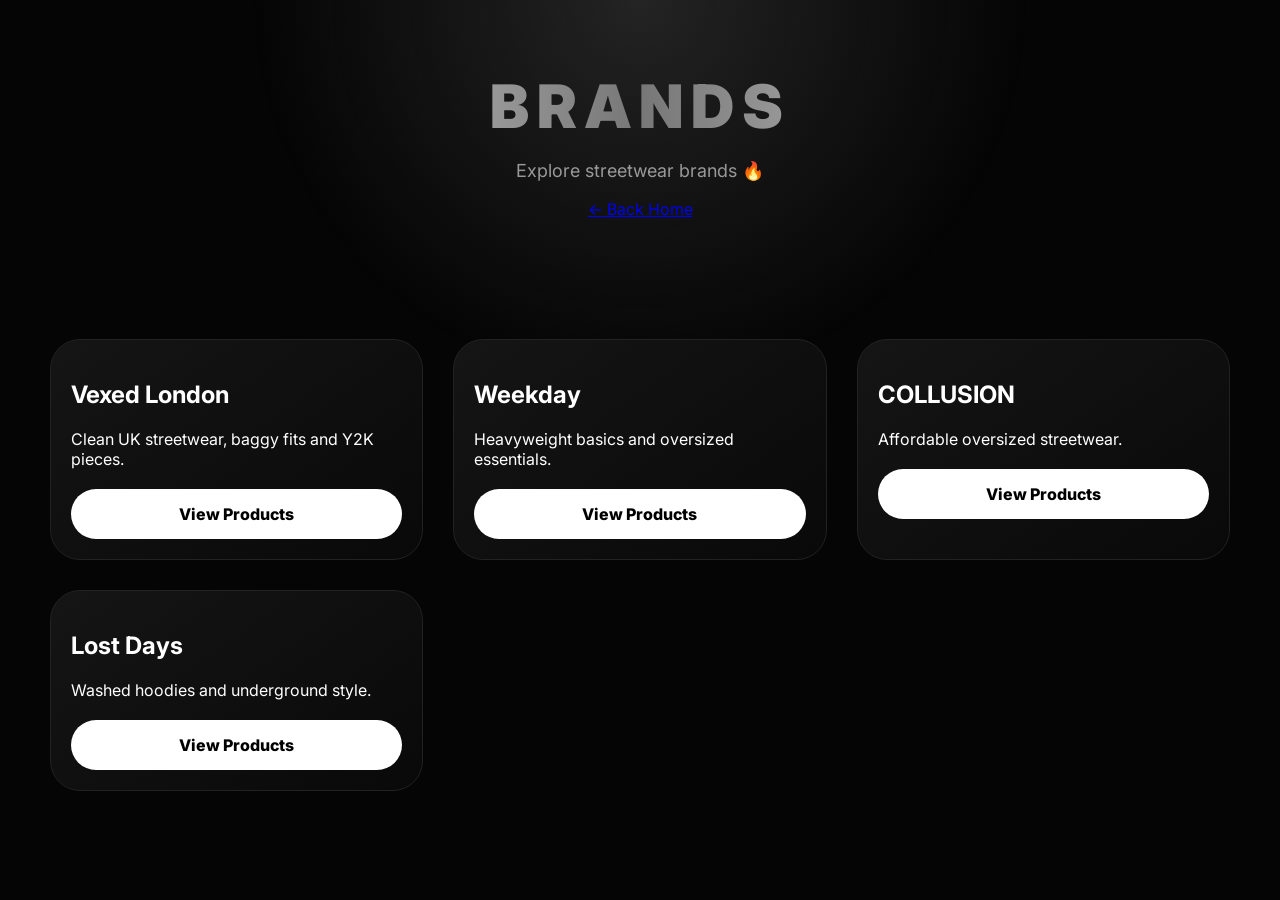
<file: brands.html>
<!DOCTYPE html>
<html>

<head>

<title>Brands | VROOM</title>

<link rel="stylesheet" href="style.css">

</head>


<body>


<header>

<h1>BRANDS</h1>

<p>Explore streetwear brands 🔥</p>

<a href="index.html">
← Back Home
</a>

</header>



<div class="cards">


<div class="card">

<h2>Vexed London</h2>

<p>
Clean UK streetwear, baggy fits and Y2K pieces.
</p>

<a href="joggers.html">
View Products
</a>

</div>



<div class="card">

<h2>Weekday</h2>

<p>
Heavyweight basics and oversized essentials.
</p>

<a href="tshirts.html">
View Products
</a>

</div>



<div class="card">

<h2>COLLUSION</h2>

<p>
Affordable oversized streetwear.
</p>

<a href="joggers.html">
View Products
</a>

</div>



<div class="card">

<h2>Lost Days</h2>

<p>
Washed hoodies and underground style.
</p>

<a href="hoodies.html">
View Products
</a>

</div>



</div>


</body>

</html>
</file>
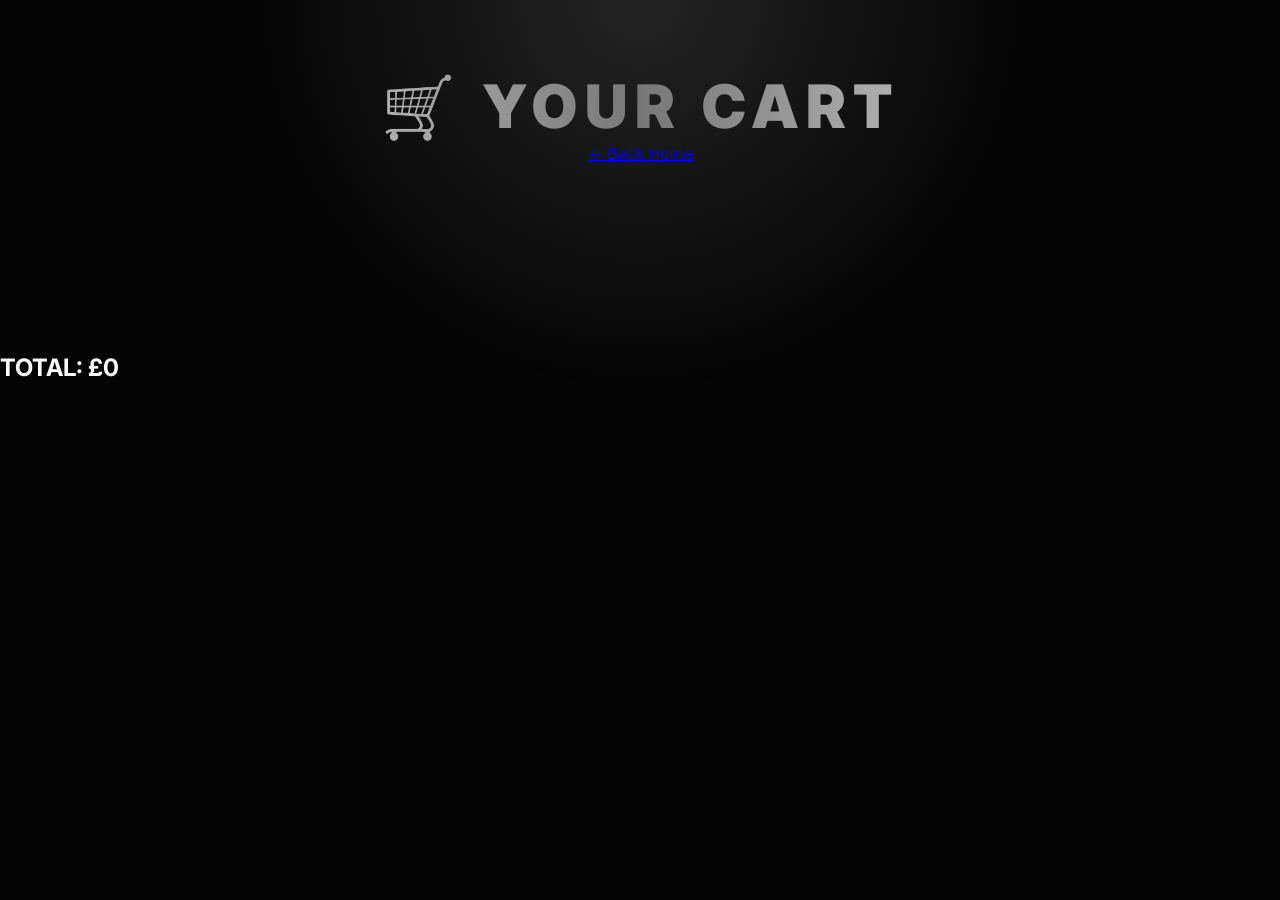
<file: cart.html>
<!DOCTYPE html>
<html>

<head>

<title>Cart | VROOM</title>

<link rel="stylesheet" href="style.css">

</head>


<body>


<header>

<h1>🛒 YOUR CART</h1>

<a href="index.html">
← Back Home
</a>

</header>



<div class="cards" id="cart-container"></div>



<h2 id="total"></h2>



<script>


let cart =
JSON.parse(localStorage.getItem("cart")) || [];


let container =
document.getElementById("cart-container");


let total = 0;



cart.forEach(item=>{


total += item.price;



container.innerHTML += `

<div class="card">

<img src="${item.image}">

<h3>${item.name}</h3>

<p class="brand">
${item.brand}
</p>

<p class="price">
£${item.price}
</p>

</div>

`;


});



document.getElementById("total").innerHTML =
"TOTAL: £" + total;



</script>


</body>

</html>
</file>
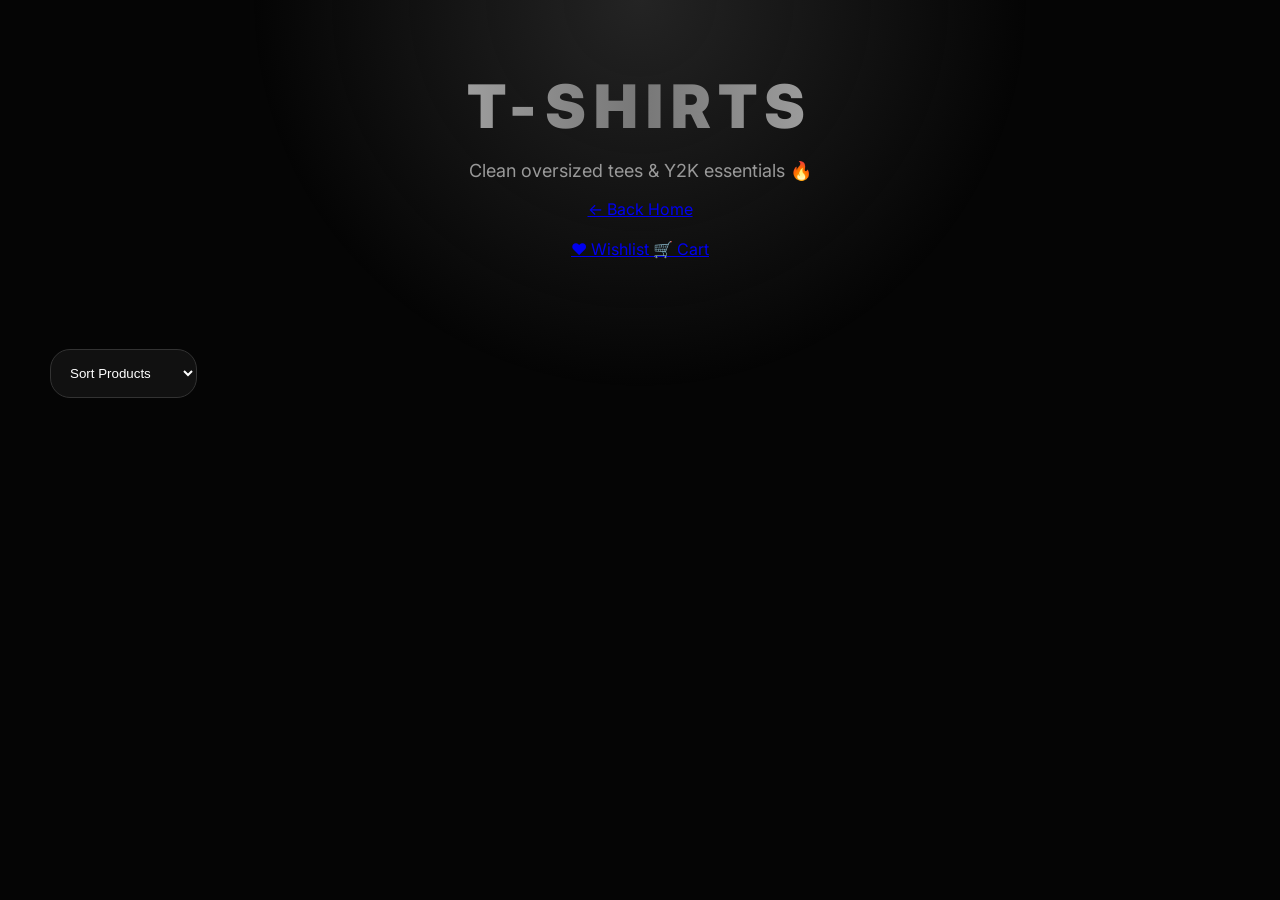
<file: tshirts.html>
<!DOCTYPE html>
<html>

<head>

<title>T-Shirts | VROOM</title>

<link rel="stylesheet" href="style.css">

<script src="products.js"></script>
<script defer src="script.js"></script>

</head>


<body data-category="T-Shirts">


<header>

<h1>T-SHIRTS</h1>

<p>Clean oversized tees & Y2K essentials 🔥</p>

<a href="index.html">
← Back Home
</a>

<br><br>

<a href="wishlist.html">
❤️ Wishlist
</a>

<a href="cart.html">
🛒 Cart
</a>

</header>



<div class="controls">

<select id="sort" onchange="sortProducts()">

<option value="default">
Sort Products
</option>

<option value="cheap">
Cheapest
</option>

<option value="expensive">
Most Expensive
</option>

<option value="rating">
Highest Rated
</option>

</select>

</div>



<div class="cards" id="product-container"></div>



<script>

window.onload=function(){

loadProducts("T-Shirts");

}

</script>


</body>

</html>
</file>
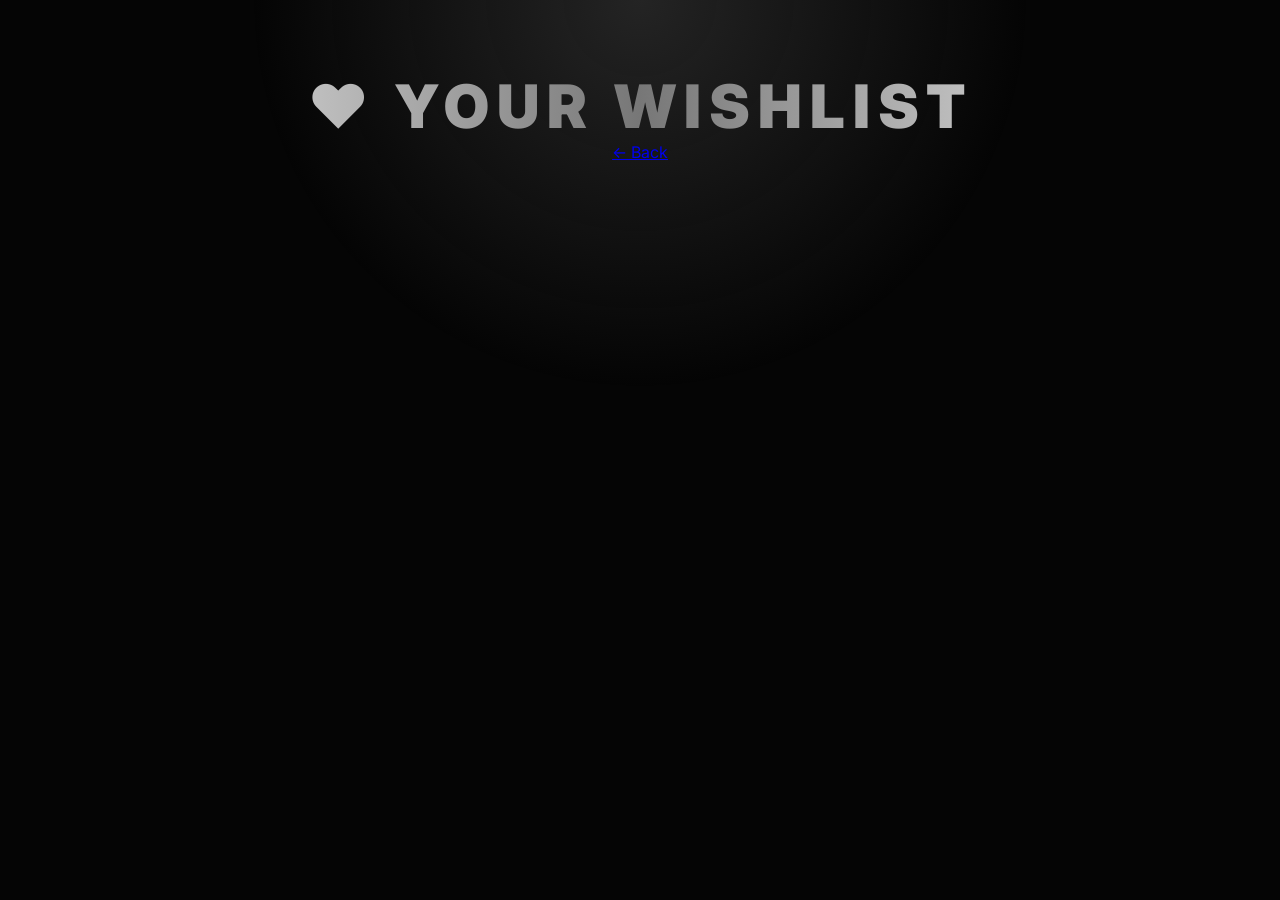
<file: wishlist.html>
<!DOCTYPE html>
<html>

<head>
<title>Wishlist | VROOM</title>
<link rel="stylesheet" href="style.css">
</head>


<body>


<header>

<h1>❤️ YOUR WISHLIST</h1>

<a href="index.html">
← Back
</a>

</header>


<div class="cards" id="wishlist">

</div>


<script>

let wishlist =
JSON.parse(localStorage.getItem("wishlist")) || [];


let container =
document.getElementById("wishlist");


wishlist.forEach(item=>{


container.innerHTML += `

<div class="card">

<img src="${item.image}">

<h3>${item.name}</h3>

<p class="brand">
${item.brand}
</p>

<p class="price">
${item.price}
</p>

</div>

`;


});


</script>


</body>
</html>
</file>
<file: style.css>
@import url('https://fonts.googleapis.com/css2?family=Inter:wght@400;600;800;900&display=swap');


*{
box-sizing:border-box;
}


body{

margin:0;
background:#050505;
color:white;
font-family:Inter,Arial,sans-serif;

}


/* BACKGROUND EFFECT */

body::before{

content:"";
position:fixed;
inset:0;
background:
radial-gradient(circle at top,#242424 0%,transparent 35%);

z-index:-1;

}



/* HEADER */

header{

text-align:center;
padding:70px 20px;

}


h1{

font-size:60px;
font-weight:900;
letter-spacing:8px;
margin:0;

background:linear-gradient(
90deg,
white,
#777,
white
);

background-clip:text;
-webkit-background-clip:text;
color:transparent;

}


header p{

color:#999;
font-size:18px;

}



/* SEARCH */

input{

background:#111;
border:1px solid #333;

color:white;

padding:18px 25px;

width:350px;
max-width:90%;

border-radius:50px;

font-size:16px;

outline:none;

transition:.3s;

}


input:focus{

border-color:white;
transform:scale(1.03);

}



/* NAV */

nav{

display:flex;
justify-content:center;
flex-wrap:wrap;
gap:15px;

padding:25px;

}


nav a,
.top-buttons a{

text-decoration:none;
color:white;

background:#111;

border:1px solid #333;

padding:14px 25px;

border-radius:40px;

transition:.3s;

}



nav a:hover,
.top-buttons a:hover{

background:white;
color:black;

transform:translateY(-5px);

}



/* TOP BUTTONS */

.top-buttons{

margin-top:25px;

display:flex;

justify-content:center;

gap:15px;

}



/* CONTROLS */


.controls{

display:flex;

justify-content:space-between;

align-items:center;

padding:20px 50px;

}



select{

background:#111;

color:white;

border:1px solid #333;

padding:15px;

border-radius:20px;

}



/* PRODUCT GRID */


.cards{

display:grid;

grid-template-columns:
repeat(auto-fit,minmax(280px,1fr));

gap:30px;

padding:50px;

}



/* PRODUCT CARD */


.card{

background:

linear-gradient(
145deg,
#151515,
#090909
);

border:1px solid #222;

border-radius:30px;

padding:20px;

overflow:hidden;

transition:.4s;

position:relative;

}



.card:hover{

transform:
translateY(-12px)
scale(1.02);


border-color:#666;


box-shadow:
0 20px 50px rgba(0,0,0,.7);

}



/* IMAGE */


.card img{

width:100%;

height:350px;

object-fit:cover;

border-radius:25px;

}



/* TEXT */


.card h3{

font-size:23px;

margin-top:20px;

}


.brand{

color:#888;

font-size:14px;

text-transform:uppercase;

letter-spacing:2px;

}


.rating{

font-size:15px;

}


.price{

font-size:25px;

font-weight:800;

}


.tags{

color:#aaa;

font-size:14px;

}



/* BUTTONS */


.card button{

border:none;

cursor:pointer;

}



.fav{

background:#181818;

color:white;

font-size:22px;

border-radius:50%;

width:50px;

height:50px;

transition:.3s;

}



.fav:hover{

transform:scale(1.2);

}



.fav.active{

background:#ff2d55;

}



.cart-btn{

background:white;

color:black;

padding:14px 20px;

border-radius:30px;

font-weight:700;

margin-left:10px;

transition:.3s;

}



.cart-btn:hover{

transform:scale(1.05);

}



/* BUY BUTTON */


.card a{

display:block;

text-align:center;

margin-top:20px;

padding:15px;

border-radius:30px;

background:white;

color:black;

font-weight:800;

text-decoration:none;

transition:.3s;

}


.card a:hover{

background:#aaa;

}



/* MOBILE */


@media(max-width:700px){


h1{

font-size:35px;

letter-spacing:4px;

}


.cards{

padding:20px;

}


.controls{

padding:20px;

}


.card img{

height:280px;

}
/* ANIMATED BACKGROUND */

body::after{

content:"";

position:fixed;

width:100%;
height:100%;

top:0;
left:0;

background-image:
linear-gradient(
rgba(255,255,255,.03) 1px,
transparent 1px
),
linear-gradient(
90deg,
rgba(255,255,255,.03) 1px,
transparent 1px
);

background-size:40px 40px;

animation:gridMove 15s linear infinite;

pointer-events:none;

z-index:-1;

}


@keyframes gridMove{

from{
transform:translateY(0);
}

to{
transform:translateY(40px);
}

}
.hero-banner{

height:500px;

margin:40px;

border-radius:40px;

background:

linear-gradient(
rgba(0,0,0,.5),
rgba(0,0,0,.8)
),

url("https://picsum.photos/1600/900");


background-size:cover;

display:flex;

align-items:center;

justify-content:center;

text-align:center;

overflow:hidden;

}



.hero-text h2{

font-size:100px;

letter-spacing:20px;

margin:0;

}


.hero-text h3{

font-size:35px;

letter-spacing:8px;

}



.hero-text p{

color:#aaa;

font-size:20px;

}



.hero-text a{

display:inline-block;

margin-top:25px;

padding:18px 40px;

background:white;

color:black;

border-radius:40px;

font-weight:900;

text-decoration:none;

}

.controls{

display:flex;

justify-content:center;

align-items:center;

gap:20px;

margin:30px 0;

flex-wrap:wrap;

}


.controls select{

background:#111;

color:white;

border:1px solid #333;

padding:12px 18px;

border-radius:15px;

font-size:15px;

cursor:pointer;

transition:.25s;

}


.controls select:hover{

background:#1a1a1a;

border-color:#666;

}


#count{

background:#111;

padding:12px 18px;

border-radius:15px;

border:1px solid #333;

font-weight:bold;

}

.music-player{

position:fixed;

bottom:25px;

right:25px;

background:#111;

color:white;

padding:15px;

border-radius:20px;

display:flex;

align-items:center;

gap:15px;

z-index:999;

box-shadow:0 0 30px #000;

}


.music-player img{

width:60px;

height:60px;

border-radius:15px;

object-fit:cover;

}


.music-player button{

background:white;

border:none;

border-radius:50%;

width:35px;

height:35px;

cursor:pointer;

}
}
</file>
